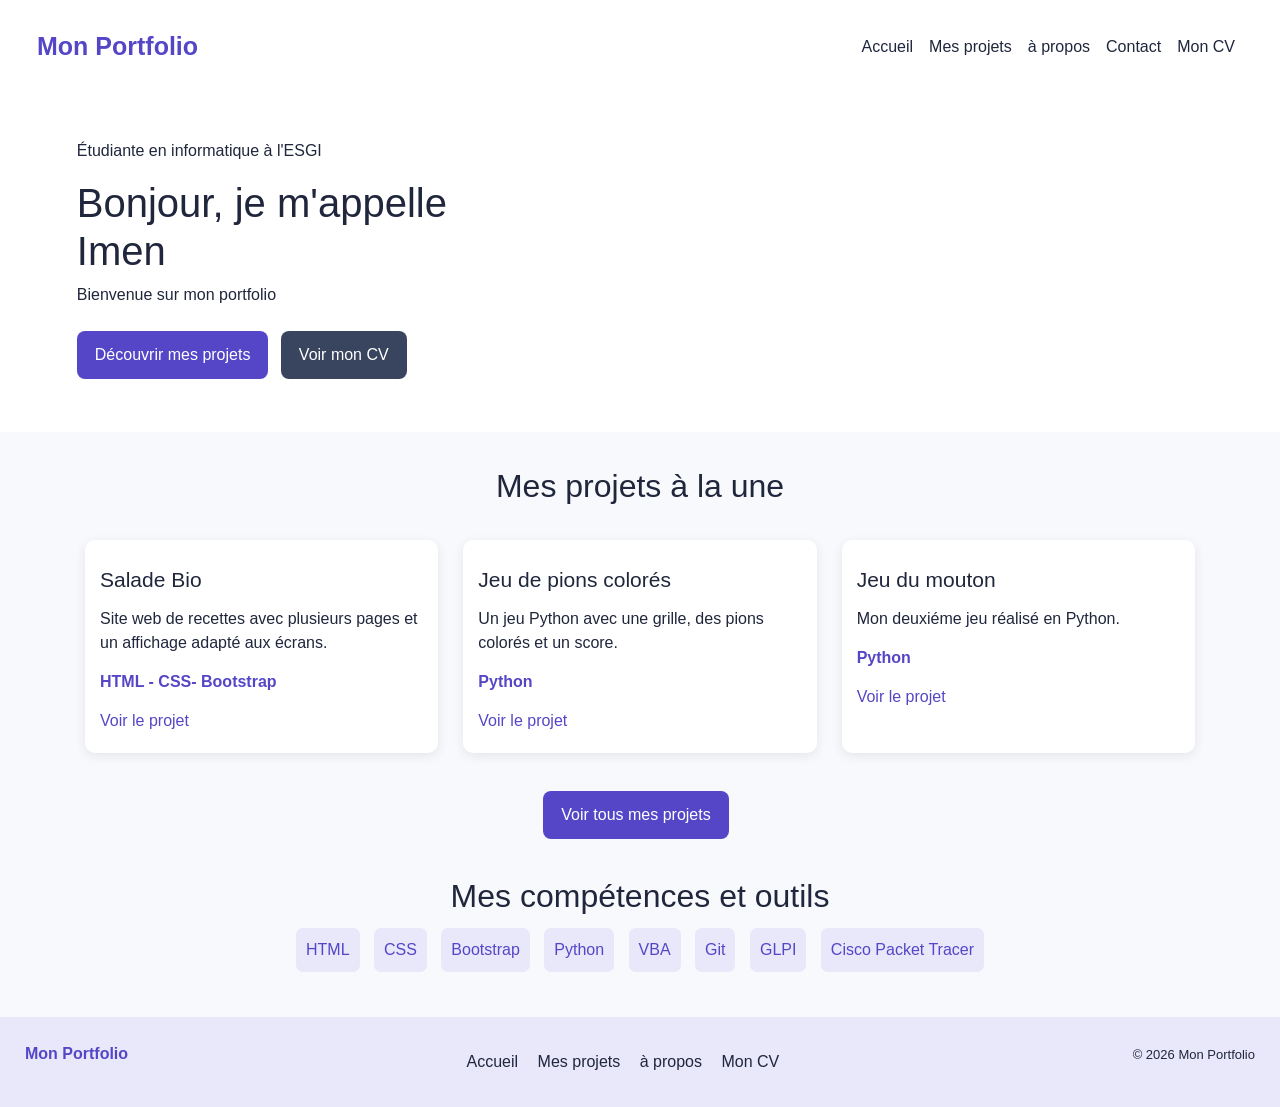
<file: index.html>
<!DOCTYPE html>
<html lang="fr">
 <head>
  <meta charset="utf-8"/>
  <meta content="width=device-width, initial-scale=1.0" name="viewport"/>
  <title>Accueil - Portfolio d'Imen</title>
  <link href="https://cdn.jsdelivr.net/npm/bootstrap@5.3.3/dist/css/bootstrap.min.css" rel="stylesheet"/>
  <link href="index.css" rel="stylesheet"/>
 </head>
 <body>
  <header>
   <nav class="navbar navbar-expand-md">
    <div class="container-fluid">
     <a class="navbar-brand logo" href="index.html">Mon Portfolio</a>
     <button aria-controls="menu" aria-expanded="false" aria-label="Ouvrir le menu" class="navbar-toggler" data-bs-target="#menu" data-bs-toggle="collapse" type="button">
      <span class="navbar-toggler-icon"></span>
     </button>
     <div class="collapse navbar-collapse" id="menu">
      <div class="navbar-nav ms-auto">
       <a class="nav-link" href="index.html">Accueil</a>
       <a class="nav-link" href="projets.html">Mes projets</a>
       <a class="nav-link" href="apropos.html">à propos</a>
       <a class="nav-link" href="apropos.html"> Contact</a>
       <a class="nav-link" href="cv.html"> Mon CV</a>
      </div>
     </div>
    </div>
   </nav>
  </header>
  <main>
   <section class="section1">
    <div class="texte-accueil">
     <p>Étudiante en informatique à l'ESGI</p>
     <h1>Bonjour, je m'appelle Imen</h1>
     <p>Bienvenue sur mon portfolio </p>
     <a class="bouton" href="projets.html">Découvrir mes projets</a>
     <a class="bouton bouton-secondaire" href="cv.html">Voir mon CV</a>
    </div>
   </section>
   <h2 class="titre-recettes">Mes projets à la une</h2>
   <section class="section3">
    <div class="recette">
     <a href="projet1.html"></a>
     <h2>Salade Bio</h2>
     <p>Site web de recettes avec plusieurs pages et un affichage adapté aux écrans.</p>
     <p class="technologies">HTML - CSS- Bootstrap</p>
     <a href="projet1.html">Voir le projet </a>
    </div>
    <div class="recette">
     <h2>Jeu de pions colorés</h2>
     <p>Un jeu Python avec une grille, des pions colorés et un score.</p>
     <p class="technologies">Python</p>
     <a href="projet2.html">Voir le projet </a>
    </div>
    <div class="recette">
     <h2>Jeu du mouton</h2>
     <p>Mon deuxiéme jeu réalisé en Python.</p>
     <p class="technologies">Python</p>
     <a href="projet3.html">Voir le projet </a>
    </div>
   </section>
   <div class="voir-tout">
    <a class="bouton" href="projets.html">Voir tous mes projets</a>
   </div>
   <section class="competences-accueil">

    <h2> Mes compétences et outils</h2>
    
    <div class="badges">
     <span> HTML </span>
     <span> CSS </span>
     <span> Bootstrap </span>
     <span> Python </span>
     <span> VBA </span>
     <span> Git </span>
     <span> GLPI </span>
     <span> Cisco Packet Tracer</span>
    </div>
   </section>
  </main>
  <footer>
   <p class="logofooter">Mon Portfolio</p>
   <div class="liensfooter">
    <a href="index.html">Accueil</a>
    <a href="projets.html">Mes projets</a>
    <a href="apropos.html">à propos</a>
    <a href="cv.html">Mon CV</a>
   </div>
   <p class="copyright"> © 2026 Mon Portfolio </p>
  </footer>
  <script src="https://cdn.jsdelivr.net/npm/bootstrap@5.3.3/dist/js/bootstrap.bundle.min.js">
  </script>
 </body>
</html>
</file>
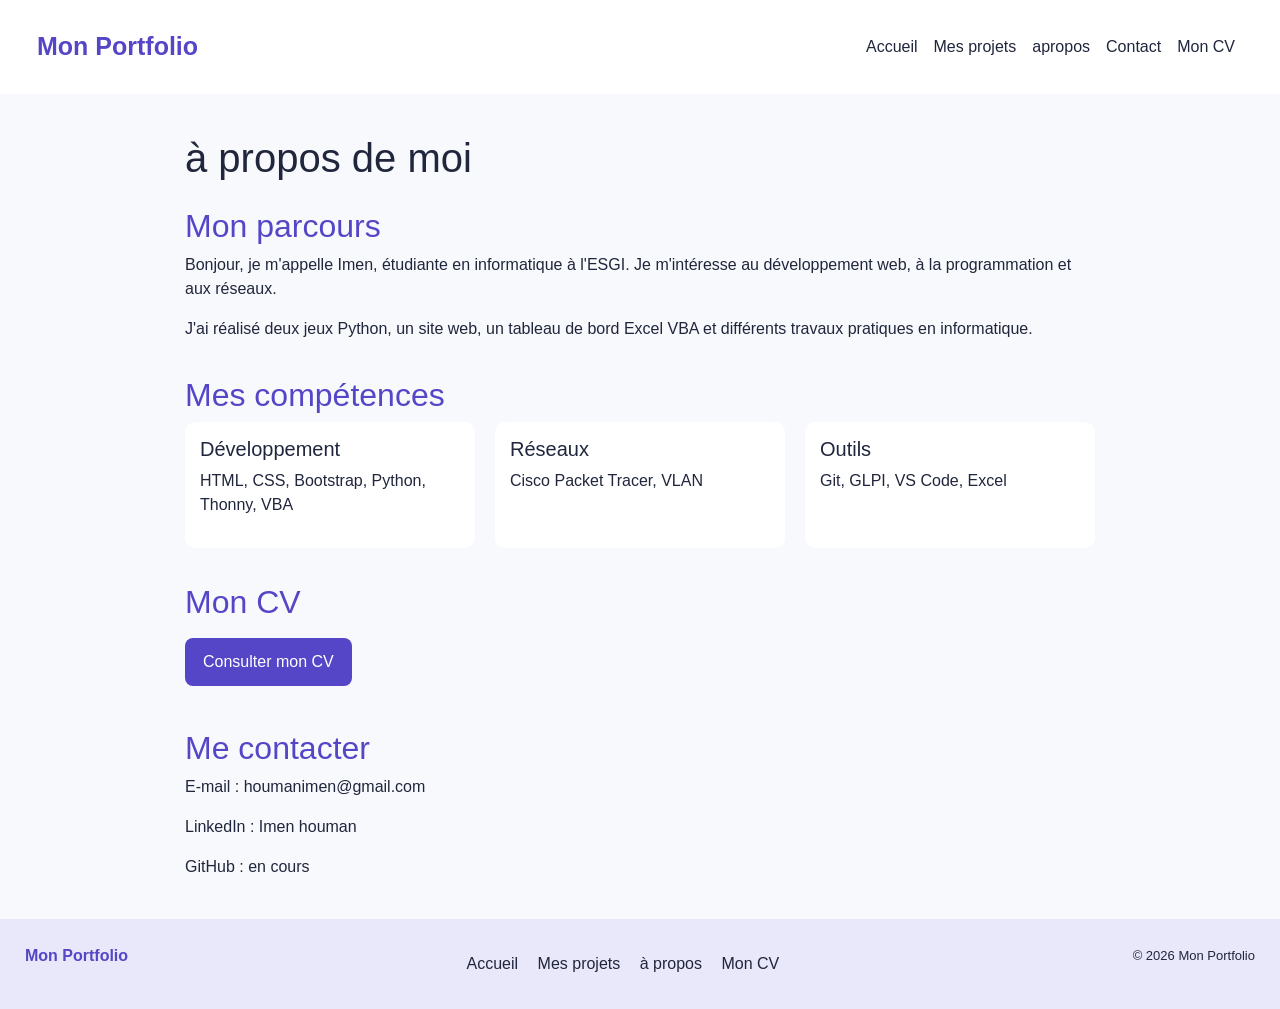
<file: apropos.html>
<!DOCTYPE html>
<html lang="fr">
 <head>
    <meta charset="utf-8"/>
    <meta content="width=device-width, initial-scale=1.0" name="viewport"/>
    <title>à propos - Portfolio d'Imen</title>
    <link href="https://cdn.jsdelivr.net/npm/bootstrap@5.3.3/dist/css/bootstrap.min.css" rel="stylesheet"/>
    <link href="index.css" rel="stylesheet"/>
 </head>

 <body>
  <header>
   <nav class="navbar navbar-expand-md">
    <div class="container-fluid">
     <a class="navbar-brand logo" href="index.html">Mon Portfolio</a>
     <button aria-controls="menu" aria-expanded="false" aria-label="Ouvrir le menu" class="navbar-toggler" data-bs-target="#menu" data-bs-toggle="collapse" type="button">
      <span class="navbar-toggler-icon">
      </span>
     </button>
     <div class="collapse navbar-collapse" id="menu">
      <div class="navbar-nav ms-auto">
       <a class="nav-link" href="index.html">Accueil</a>
       <a class="nav-link" href="projets.html">Mes projets</a>
       <a class="nav-link" href="apropos.html"> apropos</a>
       <a class="nav-link" href="apropos.html#contact">Contact</a>
       <a class="nav-link" href="cv.html">Mon CV</a>
      </div>
     </div>
    </div>
   </nav>
  </header>
  <main>
   <div class="apropos">
    <h1>à propos de moi</h1>
    <section>
     <h2>Mon parcours</h2>
     <p>Bonjour, je m'appelle Imen, étudiante en informatique à l'ESGI. Je m'intéresse au développement web, à la programmation et aux réseaux.</p>
     <p>J'ai réalisé deux jeux Python, un site web, un tableau de bord Excel VBA et différents travaux pratiques en informatique.</p>
    </section>
    <section>
     <h2> Mes compétences</h2>
     <div class="equipe">
      <div>
       <h3>Développement</h3>
       <p>HTML, CSS, Bootstrap, Python, Thonny, VBA</p>
      </div>
      <div>
       <h3>Réseaux</h3>
       <p>Cisco Packet Tracer, VLAN</p>
      </div>
      <div>
       <h3>Outils</h3>
       <p>Git, GLPI, VS Code, Excel</p>
      </div>
     </div>
    </section>
    <section>
     <h2> Mon CV </h2>
     <a class="bouton" href="cv.html"> Consulter mon CV </a>
    </section>
    <section id="contact">
     <h2> Me contacter </h2>
     <p>E-mail : houmanimen@gmail.com</p>
     <p> LinkedIn : Imen houman </p>
     <p> GitHub : en cours </p>
    </section>
   </div>
  </main>
  <footer>
   <p class="logofooter"> Mon Portfolio </p>
   <div class="liensfooter">
    <a href="index.html">Accueil</a>
    <a href="projets.html">Mes projets</a>
    <a href="apropos.html">à propos</a>
    <a href="cv.html">Mon CV</a>
   </div>
   <p class="copyright"> © 2026 Mon Portfolio</p>
  </footer>
  <script src="https://cdn.jsdelivr.net/npm/bootstrap@5.3.3/dist/js/bootstrap.bundle.min.js">
  </script>
 </body>
</html>
</file>
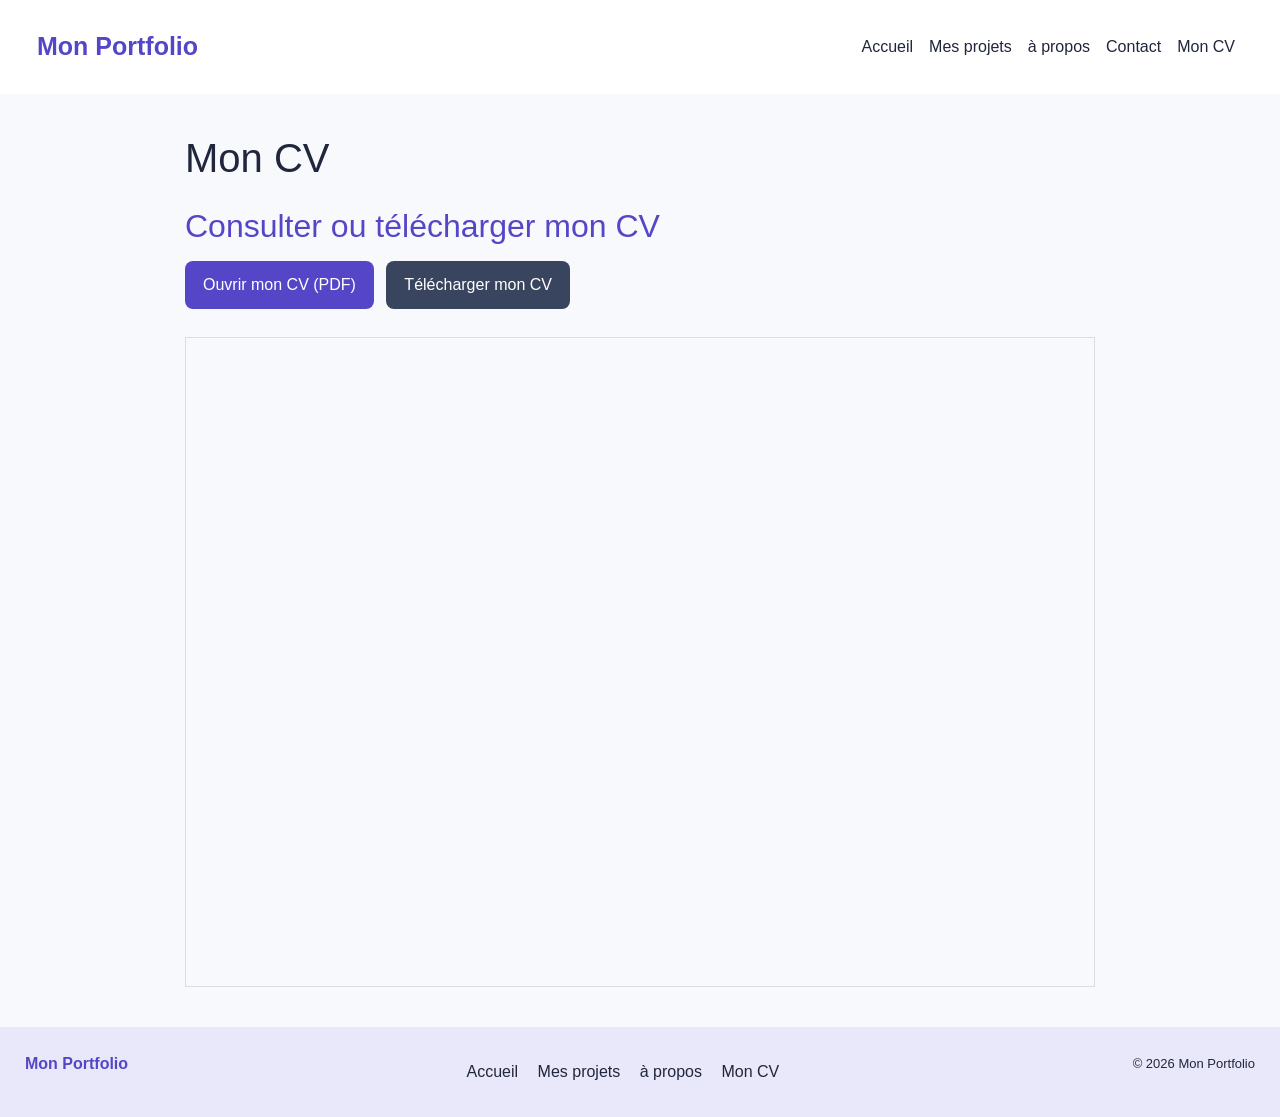
<file: cv.html>
<!DOCTYPE html>
<html lang="fr">
 <head>
  <meta charset="utf-8"/>
  <meta content="width=device-width, initial-scale=1.0" name="viewport"/>
  <title>
   Mon CV - Portfolio d'Imen
  </title>
  <link href="https://cdn.jsdelivr.net/npm/bootstrap@5.3.3/dist/css/bootstrap.min.css" rel="stylesheet"/>
  <link href="index.css" rel="stylesheet"/>
 </head>
 <body>
  <header>
   <nav class="navbar navbar-expand-md">
    <div class="container-fluid">
     <a class="navbar-brand logo" href="index.html">Mon Portfolio</a>
     <button aria-controls="menu" aria-expanded="false" aria-label="Ouvrir le menu" class="navbar-toggler" data-bs-target="#menu" data-bs-toggle="collapse" type="button">
      <span class="navbar-toggler-icon"></span>
     </button>
     <div class="collapse navbar-collapse" id="menu">
      <div class="navbar-nav ms-auto">
       <a class="nav-link" href="index.html">Accueil</a>
       <a class="nav-link" href="projets.html">Mes projets</a>
       <a class="nav-link" href="apropos.html"> à propos</a>
       <a class="nav-link" href="apropos.html#contact">Contact</a>
       <a class="nav-link" href="cv.html">Mon CV</a>
      </div>
     </div>
    </div>
   </nav>
  </header>
  <main>
   <div class="apropos">
    <h1>Mon CV</h1>
    <section>
     <h2>Consulter ou télécharger mon CV</h2>
     <a class="bouton" href="cv.pdf" rel="noopener" target="_blank">Ouvrir mon CV (PDF)</a>
     <a class="bouton bouton-secondaire" download="" href="cv.pdf">Télécharger mon CV</a>
     <iframe class="cv-apercu" src="cv.pdf" title="CV de Imen Houman">
     </iframe>
    </section>
   </div>
  </main>
  <footer>
   <p class="logofooter">Mon Portfolio</p>
   <div class="liensfooter">
    <a href="index.html">Accueil</a>
    <a href="projets.html">Mes projets</a>
    <a href="apropos.html">à propos</a>
    <a href="cv.html">Mon CV</a>
   </div>
   <p class="copyright">© 2026 Mon Portfolio</p>
  </footer>
  <script src="https://cdn.jsdelivr.net/npm/bootstrap@5.3.3/dist/js/bootstrap.bundle.min.js">
  </script>
 </body>
</html>
</file>
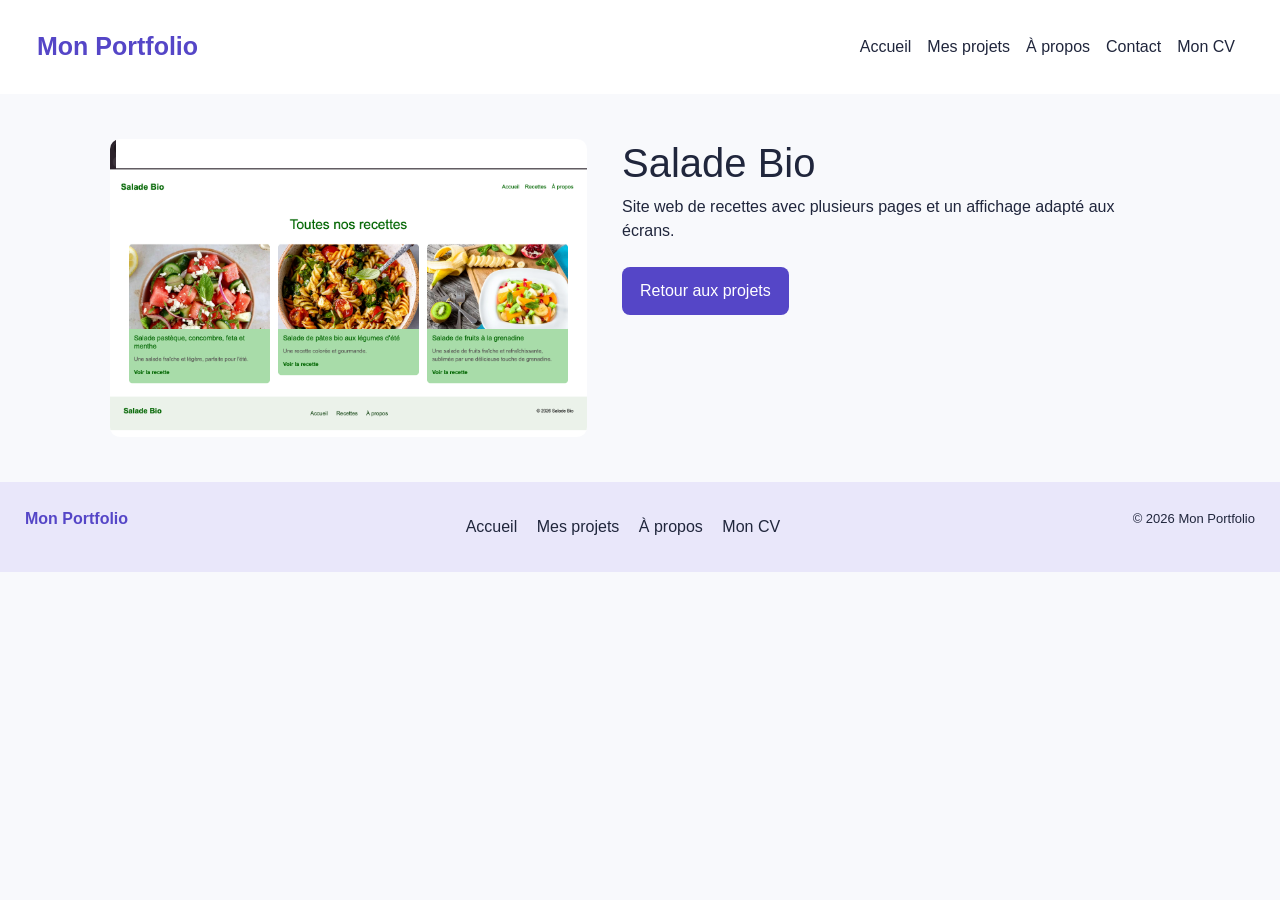
<file: projet1.html>
<!DOCTYPE html>
<html lang="fr">
<head>
    <meta charset="UTF-8">
    <meta name="viewport" content="width=device-width, initial-scale=1.0">
    <title>Salade Bio - Portfolio d'Imen</title>
    <link href="https://cdn.jsdelivr.net/npm/bootstrap@5.3.3/dist/css/bootstrap.min.css" rel="stylesheet">
    <link rel="stylesheet" href="index.css">
</head>
<body>
<header>
    <nav class="navbar navbar-expand-md">
        <div class="container-fluid">
            <a class="navbar-brand logo" href="index.html">Mon Portfolio</a>
            <button class="navbar-toggler" type="button" data-bs-toggle="collapse" data-bs-target="#menu" aria-controls="menu" aria-expanded="false" aria-label="Ouvrir le menu">
                <span class="navbar-toggler-icon"></span>
            </button>
            <div class="collapse navbar-collapse" id="menu">
                <div class="navbar-nav ms-auto">
                    <a class="nav-link" href="index.html">Accueil</a>
                    <a class="nav-link" href="projets.html">Mes projets</a>
                    <a class="nav-link" href="apropos.html">À propos</a>
                    <a class="nav-link" href="apropos.html#contact">Contact</a>
                    <a class="nav-link" href="cv.html">Mon CV</a>
                </div>
            </div>
        </div>
    </nav>
</header>
<main>
    <section class="preparecette">
        <div class="imgrecette">
            <img src="images/Projet_web_portfolio.png" alt="Illustration du projet Salade Bio">
        </div>
        <div class="policerecette">
            <h1>Salade Bio</h1>
            <p>Site web de recettes avec plusieurs pages et un affichage adapté aux écrans.</p>
            <a class="bouton" href="projets.html">Retour aux projets</a>
        </div>
    </section>
</main>
<footer>
    <p class="logofooter">Mon Portfolio</p>
    <div class="liensfooter">
        <a href="index.html">Accueil</a>
        <a href="projets.html">Mes projets</a>
        <a href="apropos.html">À propos</a>
        <a href="cv.html">Mon CV</a>
    </div>
    <p class="copyright">© 2026 Mon Portfolio</p>
</footer>
<script src="https://cdn.jsdelivr.net/npm/bootstrap@5.3.3/dist/js/bootstrap.bundle.min.js"></script>
</body>
</html>
</file>
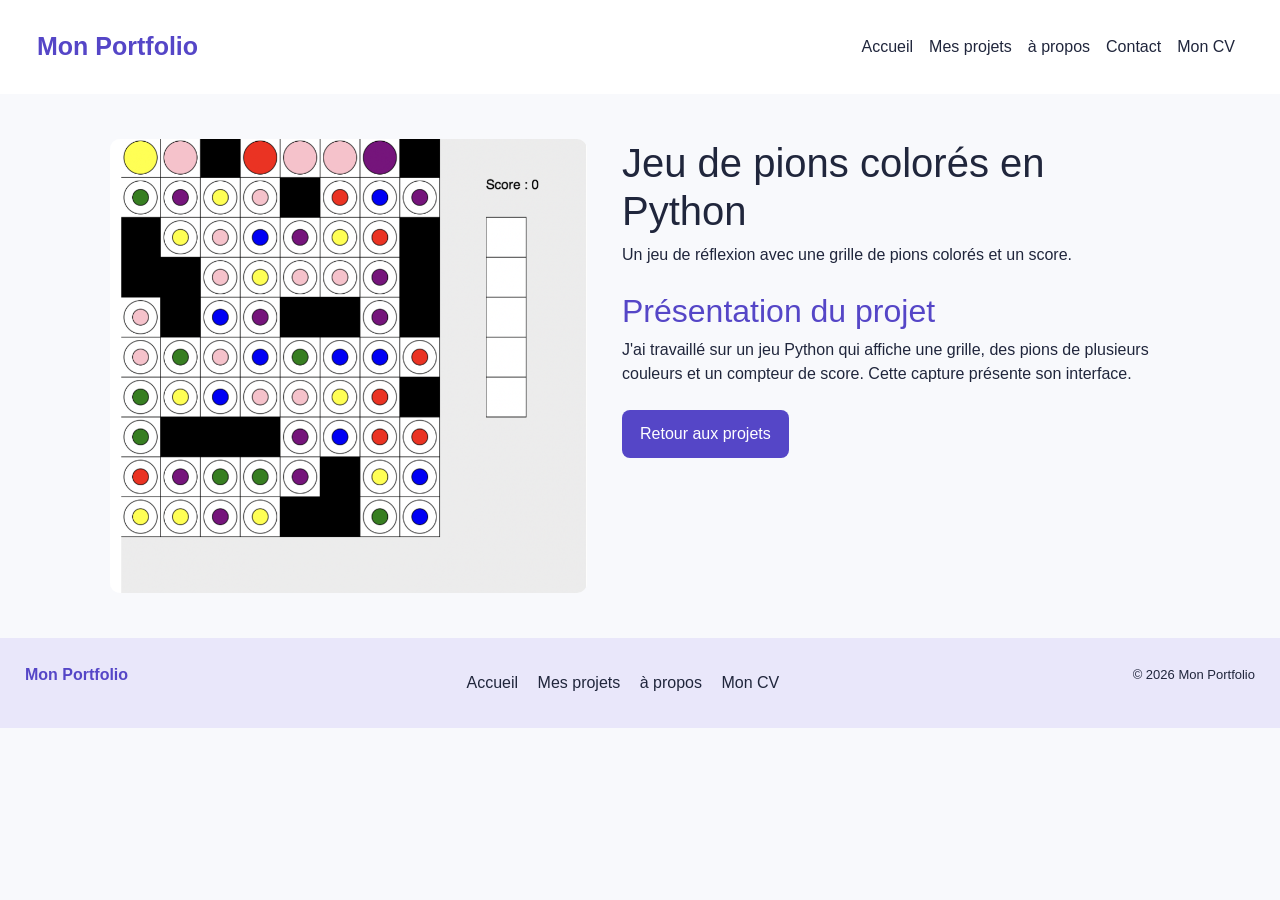
<file: projet2.html>
<!DOCTYPE html>
<html lang="fr">
 <head>
  <meta charset="utf-8"/>
  <meta content="width=device-width, initial-scale=1.0" name="viewport"/>
  <title>Projet Python 1 - Portfolio d'Imen</title>
  <link href="https://cdn.jsdelivr.net/npm/bootstrap@5.3.3/dist/css/bootstrap.min.css" rel="stylesheet"/>
  <link href="index.css" rel="stylesheet"/>
 </head>
 <body>
  <header>
   <nav class="navbar navbar-expand-md">
    <div class="container-fluid">
     <a class="navbar-brand logo" href="index.html">Mon Portfolio</a>
     <button aria-controls="menu" aria-expanded="false" aria-label="Ouvrir le menu" class="navbar-toggler" data-bs-target="#menu" data-bs-toggle="collapse" type="button">
      <span class="navbar-toggler-icon">
      </span>
     </button>
     <div class="collapse navbar-collapse" id="menu">
      <div class="navbar-nav ms-auto">
       <a class="nav-link" href="index.html">Accueil</a>
       <a class="nav-link" href="projets.html">Mes projets</a>
       <a class="nav-link" href="apropos.html">à propos</a>
       <a class="nav-link" href="apropos.html#contact">Contact</a>
       <a class="nav-link" href="cv.html">Mon CV</a>
      </div>
     </div>
    </div>
   </nav>
  </header>
  <main>
   <section class="preparecette">
    <div class="imgrecette">
     <img alt="Capture du projet Jeu de pions colores en Python" src="images/jeu-pions.png"/>
    </div>
    <div class="policerecette">
     <h1>Jeu de pions colorés en Python</h1>
     <p>Un jeu de réflexion avec une grille de pions colorés et un score.</p>
     <h2>Présentation du projet</h2>
     <p>J'ai travaillé sur un jeu Python qui affiche une grille, des pions de plusieurs couleurs et un compteur de score. Cette capture présente son interface.</p>
     
     <a class="bouton" href="projets.html">
      Retour aux projets
     </a>
    </div>
   </section>
  </main>
  <footer>
   <p class="logofooter">Mon Portfolio</p>
   <div class="liensfooter">
    <a href="index.html">Accueil</a>
    <a href="projets.html">Mes projets</a>
    <a href="apropos.html">à propos</a>
    <a href="cv.html">Mon CV</a>
   </div>
   <p class="copyright">
    © 2026 Mon Portfolio
   </p>
  </footer>
  <script src="https://cdn.jsdelivr.net/npm/bootstrap@5.3.3/dist/js/bootstrap.bundle.min.js">
  </script>
 </body>
</html>
</file>
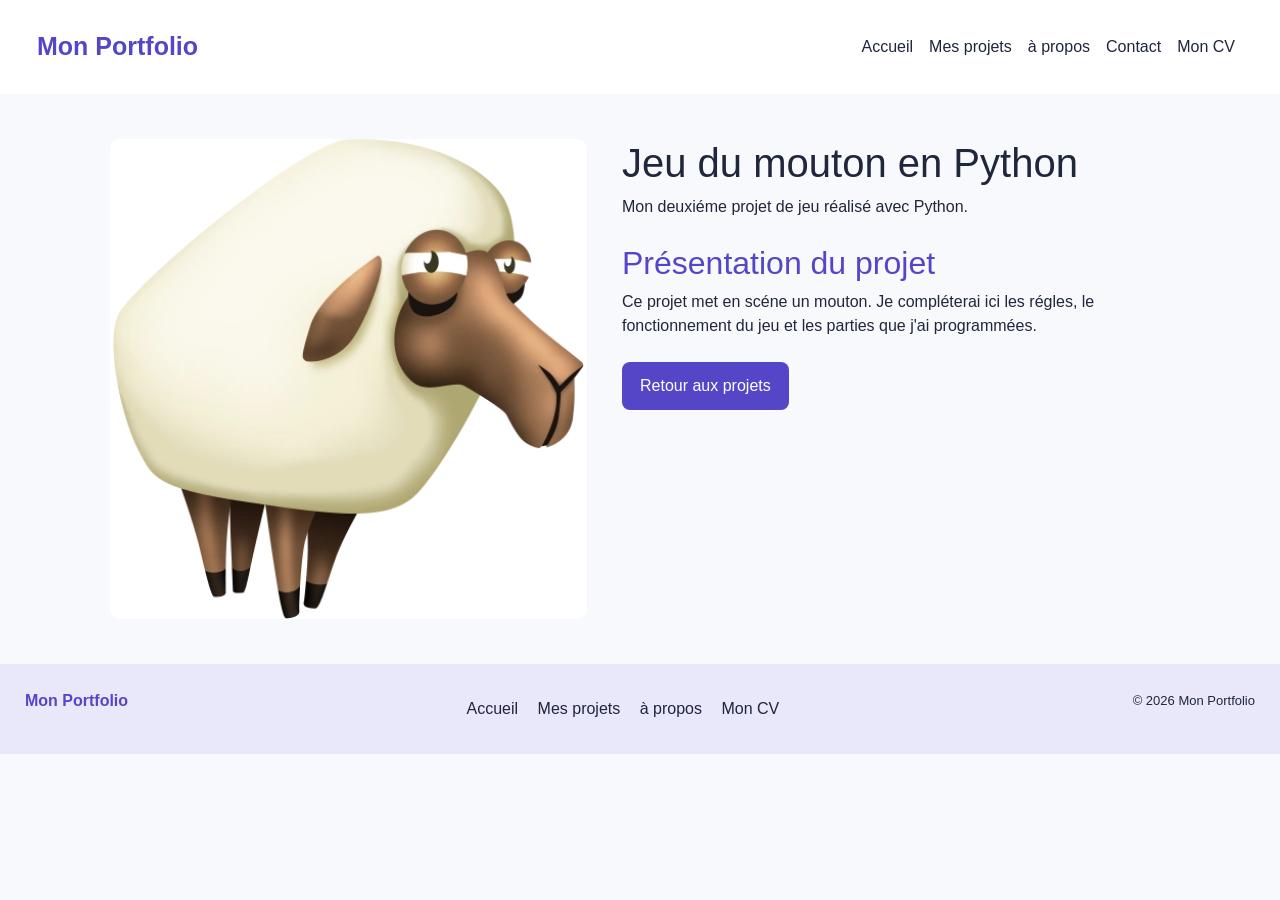
<file: projet3.html>
<!DOCTYPE html>
<html lang="fr">
 <head>
  <meta charset="utf-8"/>
  <meta content="width=device-width, initial-scale=1.0" name="viewport"/>
  <title> Projet Python 2 - Portfolio d'Imen</title>
  <link href="https://cdn.jsdelivr.net/npm/bootstrap@5.3.3/dist/css/bootstrap.min.css" rel="stylesheet"/>
  <link href="index.css" rel="stylesheet"/>
 </head>
 <body>
  <header>
   <nav class="navbar navbar-expand-md">
    <div class="container-fluid">
     <a class="navbar-brand logo" href="index.html"> Mon Portfolio</a>
     <button aria-controls="menu" aria-expanded="false" aria-label="Ouvrir le menu" class="navbar-toggler" data-bs-target="#menu" data-bs-toggle="collapse" type="button">
      <span class="navbar-toggler-icon">
      </span>
     </button>
     <div class="collapse navbar-collapse" id="menu">
      <div class="navbar-nav ms-auto">
       <a class="nav-link" href="index.html">Accueil</a>
       <a class="nav-link" href="projets.html">Mes projets</a>
       <a class="nav-link" href="apropos.html">à propos</a>
       <a class="nav-link" href="apropos.html">Contact</a>
       <a class="nav-link" href="cv.html">Mon CV</a>
      </div>
     </div>
    </div>
   </nav>
  </header>
  <main>
   <section class="preparecette">
    <div class="imgrecette">
     <img alt="Capture du projet Jeu du mouton en Python" src="images/jeu-mouton.png"/>
    </div>
    <div class="policerecette">
     <h1>Jeu du mouton en Python</h1>
     <p>Mon deuxiéme projet de jeu réalisé avec Python.</p>
     <h2>Présentation du projet</h2>
     <p> Ce projet met en scéne un mouton. Je compléterai ici les régles, le fonctionnement du jeu et les parties que j'ai programmées.</p>
     <a class="bouton" href="projets.html">Retour aux projets</a>
    </div>
   </section>
  </main>
  <footer>
   <p class="logofooter"> Mon Portfolio</p>
   <div class="liensfooter">
    <a href="index.html">Accueil</a>
    <a href="projets.html"> Mes projets</a>
    <a href="apropos.html"> à propos</a>
    <a href="cv.html">Mon CV</a>
   </div>
   <p class="copyright">© 2026 Mon Portfolio</p>
  </footer>
  <script src="https://cdn.jsdelivr.net/npm/bootstrap@5.3.3/dist/js/bootstrap.bundle.min.js">
  </script>
 </body>
</html>
</file>
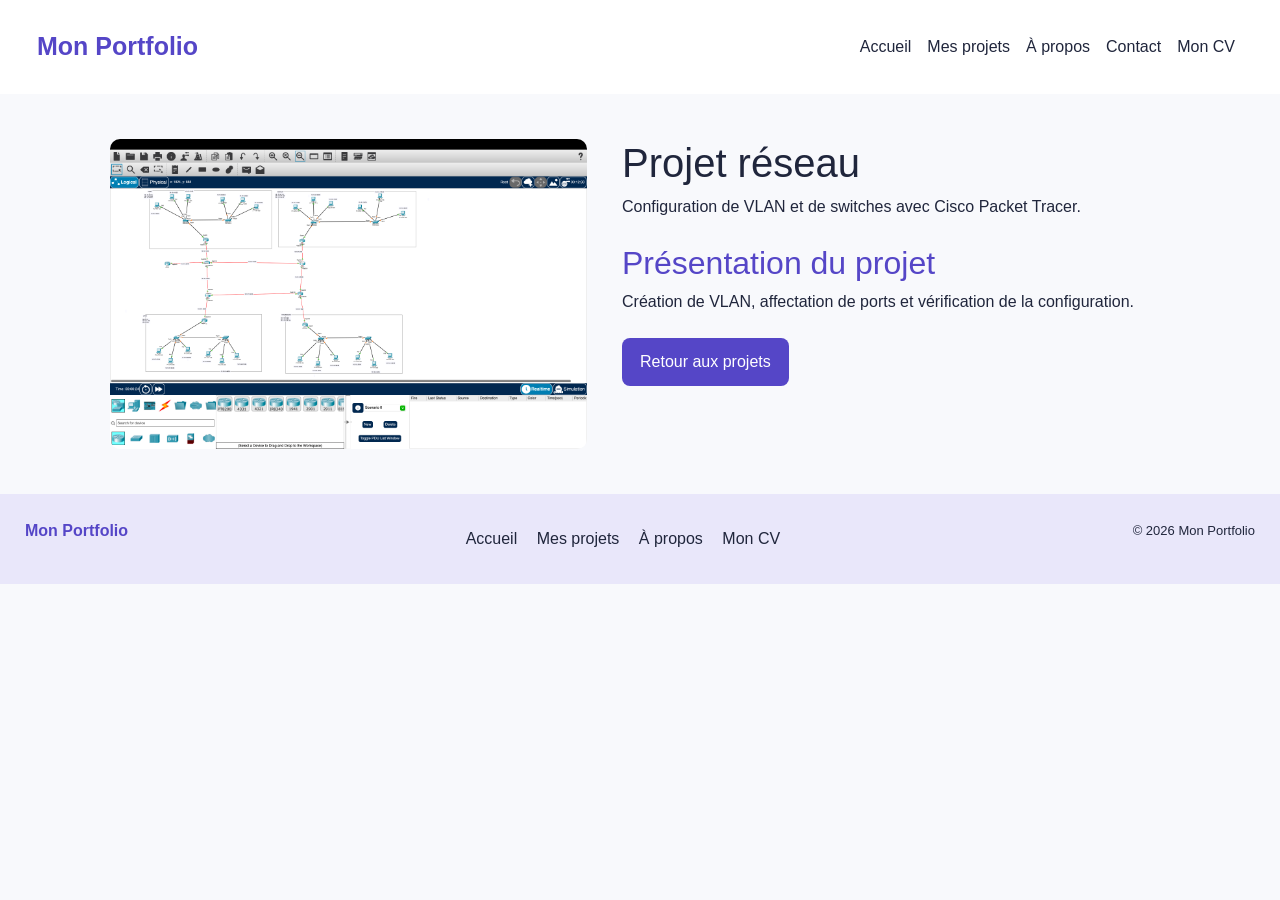
<file: projet4.html>
<!DOCTYPE html>
<html lang="fr">
<head>
    <meta charset="UTF-8">
    <meta name="viewport" content="width=device-width, initial-scale=1.0">
    <title>Projet réseau - Portfolio d'Imen</title>
    <link href="https://cdn.jsdelivr.net/npm/bootstrap@5.3.3/dist/css/bootstrap.min.css" rel="stylesheet">
    <link rel="stylesheet" href="index.css">
</head>
<body>
<header>
    <nav class="navbar navbar-expand-md">
        <div class="container-fluid">
            <a class="navbar-brand logo" href="index.html">Mon Portfolio</a>
            <button class="navbar-toggler" type="button" data-bs-toggle="collapse" data-bs-target="#menu" aria-controls="menu" aria-expanded="false" aria-label="Ouvrir le menu">
                <span class="navbar-toggler-icon"></span>
            </button>
            <div class="collapse navbar-collapse" id="menu">
                <div class="navbar-nav ms-auto">
                    <a class="nav-link" href="index.html">Accueil</a>
                    <a class="nav-link" href="projets.html">Mes projets</a>
                    <a class="nav-link" href="apropos.html">À propos</a>
                    <a class="nav-link" href="apropos.html#contact">Contact</a>
                    <a class="nav-link" href="cv.html">Mon CV</a>
                </div>
            </div>
        </div>
    </nav>
</header>
<main>
    <section class="preparecette">
        <div class="imgrecette">
            <img src="images/reseau.png" alt="Illustration du projet Projet réseau">
        </div>
        <div class="policerecette">
            <h1>Projet réseau</h1>
            <p>Configuration de VLAN et de switches avec Cisco Packet Tracer.</p>

            <h2>Présentation du projet</h2>
            <p>Création de VLAN, affectation de ports et vérification de la configuration.</p>

            <a class="bouton" href="projets.html">Retour aux projets</a>
        </div>
    </section>
</main>
<footer>
    <p class="logofooter">Mon Portfolio</p>
    <div class="liensfooter">
        <a href="index.html">Accueil</a>
        <a href="projets.html">Mes projets</a>
        <a href="apropos.html">À propos</a>
        <a href="cv.html">Mon CV</a>
    </div>
    <p class="copyright">© 2026 Mon Portfolio</p>
</footer>
<script src="https://cdn.jsdelivr.net/npm/bootstrap@5.3.3/dist/js/bootstrap.bundle.min.js"></script>
</body>
</html>
</file>
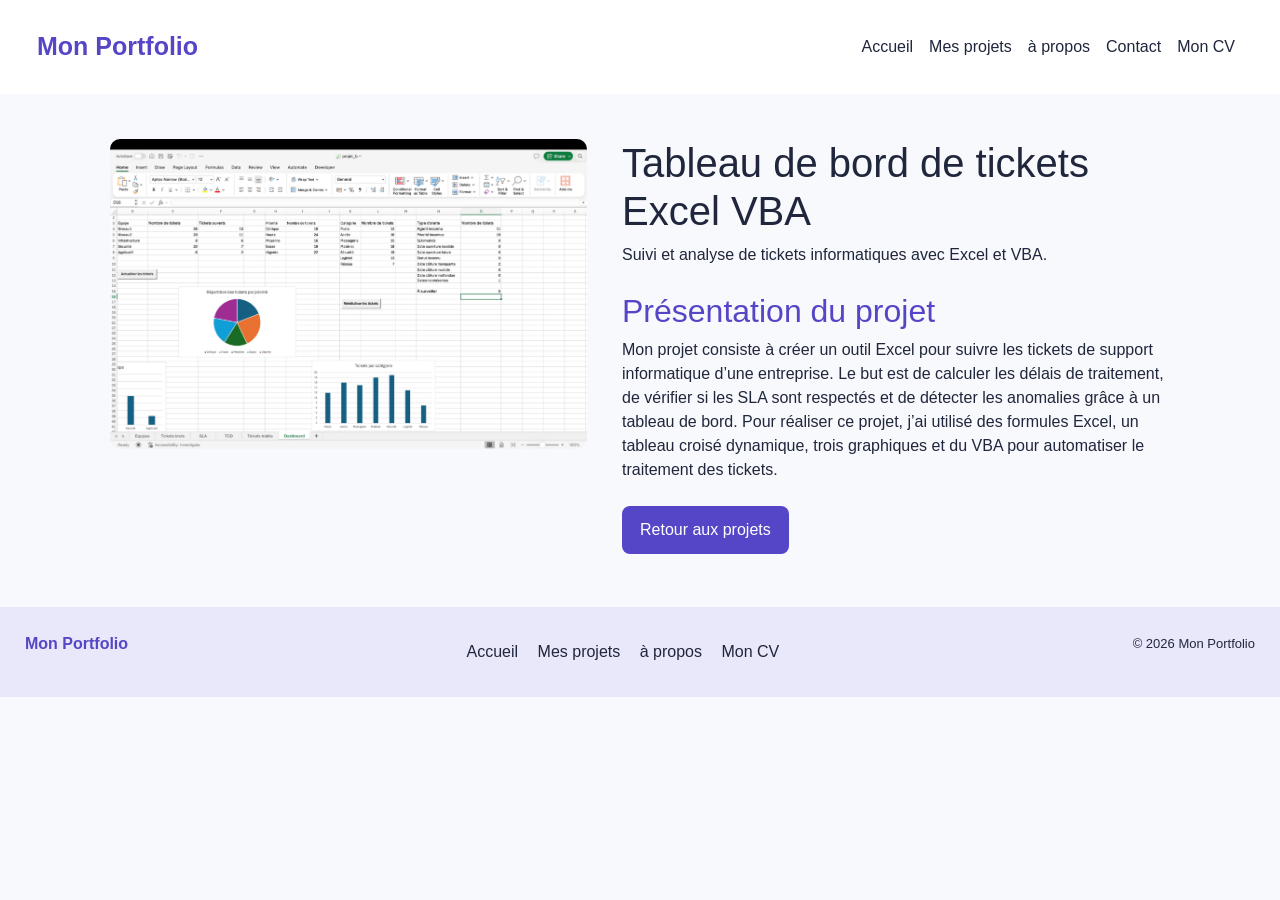
<file: projet5.html>
<!DOCTYPE html>
<html lang="fr">
 <head>
  <meta charset="utf-8"/>
  <meta content="width=device-width, initial-scale=1.0" name="viewport"/>
  <title>
   Automatisation Excel - Portfolio d'Imen
  </title>
  <link href="https://cdn.jsdelivr.net/npm/bootstrap@5.3.3/dist/css/bootstrap.min.css" rel="stylesheet"/>
  <link href="index.css" rel="stylesheet"/>
 </head>
 <body>
  <header>
   <nav class="navbar navbar-expand-md">
    <div class="container-fluid">
     <a class="navbar-brand logo" href="index.html">Mon Portfolio</a>
     <button aria-controls="menu" aria-expanded="false" aria-label="Ouvrir le menu" class="navbar-toggler" data-bs-target="#menu" data-bs-toggle="collapse" type="button">
      <span class="navbar-toggler-icon"></span>
     </button>
     <div class="collapse navbar-collapse" id="menu">
      <div class="navbar-nav ms-auto">
       <a class="nav-link" href="index.html">Accueil</a>
       <a class="nav-link" href="projets.html">Mes projets</a>
       <a class="nav-link" href="apropos.html">à propos</a>
       <a class="nav-link" href="apropos.html">Contact</a>
       <a class="nav-link" href="cv.html">Mon CV</a>
      </div>
     </div>
    </div>
   </nav>
  </header>
  <main>
   <section class="preparecette">
    <div class="imgrecette">
     <img alt="Capture du projet Tableau de bord de tickets Excel VBA" src="images/dashboard-vba.png"/>
    </div>
    <div class="policerecette">
     <h1>Tableau de bord de tickets Excel VBA</h1>
     <p>Suivi et analyse de tickets informatiques avec Excel et VBA.</p>
     <h2>Présentation du projet</h2>
     <p>Mon projet consiste à créer un outil Excel pour suivre les tickets de support informatique d’une entreprise. Le but est de calculer les délais de traitement, de vérifier si les SLA sont respectés et de détecter les anomalies grâce à un tableau de bord. Pour réaliser ce projet, j’ai utilisé des formules Excel, un tableau croisé dynamique, trois graphiques et du VBA pour automatiser le traitement des tickets.</p>
     <a class="bouton" href="projets.html">
      Retour aux projets
     </a>
    </div>
   </section>
  </main>
  <footer>
   <p class="logofooter">Mon Portfolio</p>
   <div class="liensfooter">
    <a href="index.html">Accueil</a>
    <a href="projets.html">Mes projets</a>
    <a href="apropos.html">à propos</a>
    <a href="cv.html">Mon CV</a>
   </div>
   <p class="copyright"> © 2026 Mon Portfolio</p>
  </footer>
  <script src="https://cdn.jsdelivr.net/npm/bootstrap@5.3.3/dist/js/bootstrap.bundle.min.js">
  </script>
 </body>
</html>
</file>
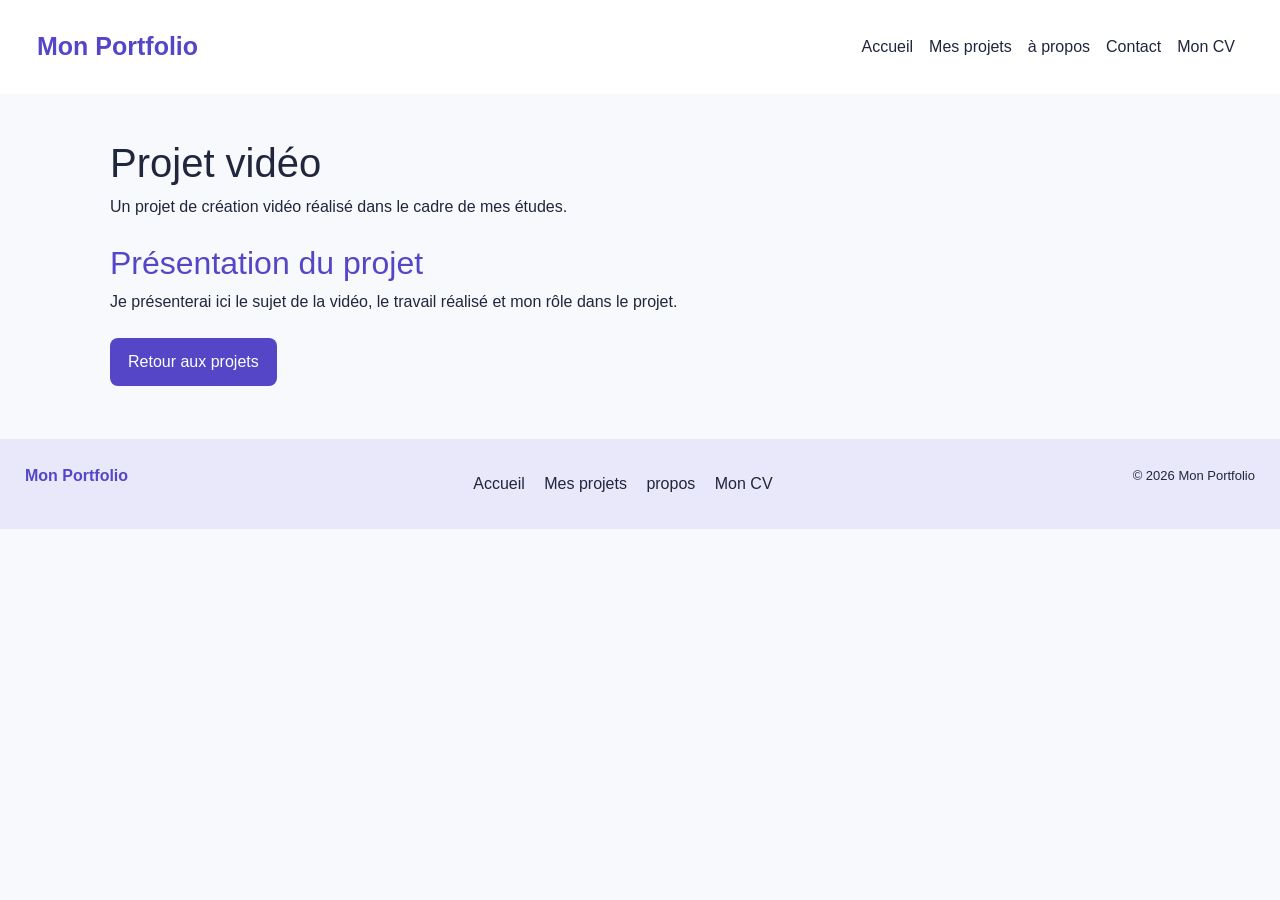
<file: projet6.html>
<!DOCTYPE html>
<html lang="fr">
 <head>
  <meta charset="utf-8"/>
  <meta content="width=device-width, initial-scale=1.0" name="viewport"/>
  <title>
   Projet vidéo - Portfolio d'Imen
  </title>
  <link href="https://cdn.jsdelivr.net/npm/bootstrap@5.3.3/dist/css/bootstrap.min.css" rel="stylesheet"/>
  <link href="index.css" rel="stylesheet"/>
 </head>
 <body>
  <header>
   <nav class="navbar navbar-expand-md">
    <div class="container-fluid">
     <a class="navbar-brand logo" href="index.html">
      Mon Portfolio
     </a>
     <button aria-controls="menu" aria-expanded="false" aria-label="Ouvrir le menu" class="navbar-toggler" data-bs-target="#menu" data-bs-toggle="collapse" type="button">
      <span class="navbar-toggler-icon">
      </span>
     </button>
     <div class="collapse navbar-collapse" id="menu">
      <div class="navbar-nav ms-auto">
       <a class="nav-link" href="index.html">
        Accueil
       </a>
       <a class="nav-link" href="projets.html">
        Mes projets
       </a>
       <a class="nav-link" href="apropos.html">
        à propos
       </a>
       <a class="nav-link" href="apropos.html#contact">
        Contact
       </a>
       <a class="nav-link" href="cv.html">
        Mon CV
       </a>
      </div>
     </div>
    </div>
   </nav>
  </header>
  <main>
   <section class="preparecette">
    <div class="policerecette">
     <h1>Projet vidéo</h1>
     <p>
      Un projet de création vidéo réalisé dans le cadre de mes études.
     </p>
     <h2> Présentation du projet </h2>
     <p>
      Je présenterai ici le sujet de la vidéo, le travail réalisé et mon rôle dans le projet.
       <a href= "https://gofile.io/d/DkJdF82i" </a>
     </p>
     
     <a class="bouton" href="projets.html">
      Retour aux projets
     </a>
    </div>
   </section>
  </main>
  <footer>
   <p class="logofooter">
    Mon Portfolio
   </p>
   <div class="liensfooter">
    <a href="index.html">
     Accueil
    </a>
    <a href="projets.html">
     Mes projets
    </a>
    <a href="apropos.html">
      propos
    </a>
    <a href="cv.html">
     Mon CV
    </a>
   </div>
   <p class="copyright">
     © 2026 Mon Portfolio
   </p>
  </footer>
  <script src="https://cdn.jsdelivr.net/npm/bootstrap@5.3.3/dist/js/bootstrap.bundle.min.js">
  </script>
 </body>
</html>
</file>
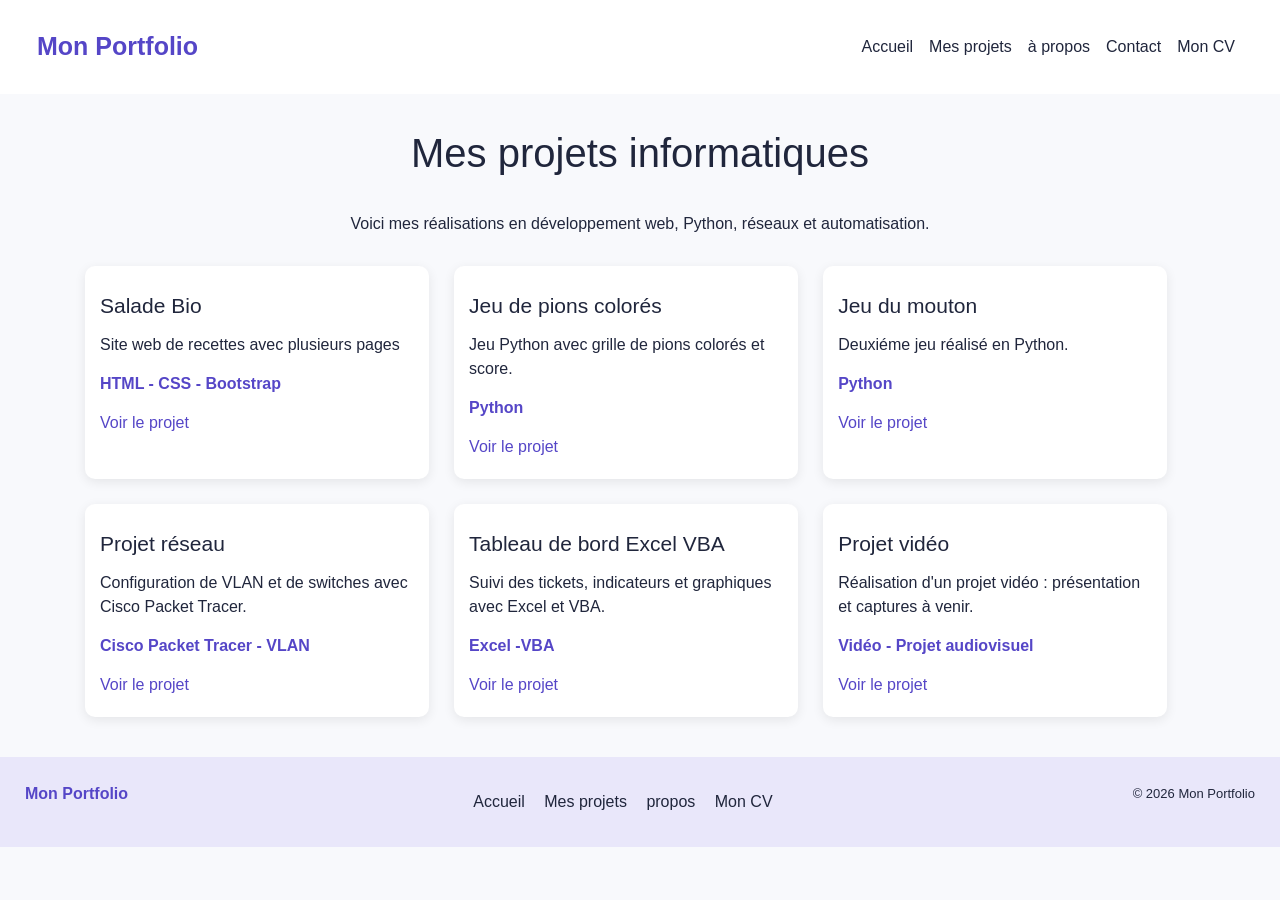
<file: projets.html>
<!DOCTYPE html>
<html lang="fr">
 <head>
  <meta charset="utf-8"/>
  <meta content="width=device-width, initial-scale=1.0" name="viewport"/>
  <title>
   Mes projets - Portfolio d'Imen
  </title>
  <link href="https://cdn.jsdelivr.net/npm/bootstrap@5.3.3/dist/css/bootstrap.min.css" rel="stylesheet"/>
  <link href="index.css" rel="stylesheet"/>
 </head>
 <body>
  <header>
   <nav class="navbar navbar-expand-md">
    <div class="container-fluid">
     <a class="navbar-brand logo" href="index.html">
      Mon Portfolio
     </a>
     <button aria-controls="menu" aria-expanded="false" aria-label="Ouvrir le menu" class="navbar-toggler" data-bs-target="#menu" data-bs-toggle="collapse" type="button">
      <span class="navbar-toggler-icon">
      </span>
     </button>
     <div class="collapse navbar-collapse" id="menu">
      <div class="navbar-nav ms-auto">
       <a class="nav-link" href="index.html">
        Accueil
       </a>
       <a class="nav-link" href="projets.html">
        Mes projets
       </a>
       <a class="nav-link" href="apropos.html">
        à propos
       </a>
       <a class="nav-link" href="apropos.html">
        Contact
       </a>
       <a class="nav-link" href="cv.html">
        Mon CV
       </a>
      </div>
     </div>
    </div>
   </nav>
  </header>
  <main>
   <h1 class="titre-recettes">
    Mes projets informatiques
   </h1>
   <p class="intro">
    Voici mes réalisations en développement web, Python, réseaux et automatisation.
   </p>
   <section class="section3 grille-projets">
    <div class="recette">
     <a href="projet1.html">
     </a>
     <h2>
      Salade Bio
     </h2>
     <p>
      Site web de recettes avec plusieurs pages 
     </p>
     <p class="technologies">
      HTML - CSS - Bootstrap
     </p>
     <a href="projet1.html">
      Voir le projet 
     </a>
    </div>
    <div class="recette">
     <h2>
      Jeu de pions colorés
     </h2>
     <p>
      Jeu Python avec grille de pions colorés et score.
     </p>
     <p class="technologies">
      Python
     </p>
     <a href="projet2.html">
      Voir le projet
     </a>
    </div>
    <div class="recette">
     <h2>
      Jeu du mouton
     </h2>
     <p>
      Deuxiéme jeu réalisé en Python.
     </p>
     <p class="technologies">
      Python
     </p>
     <a href="projet3.html">
      Voir le projet 
     </a>
    </div>
    <div class="recette">
     <a href="projet4.html">
     </a>
     <h2>
      Projet réseau
     </h2>
     <p>
      Configuration de VLAN et de switches avec Cisco Packet Tracer.
     </p>
     <p class="technologies">
      Cisco Packet Tracer - VLAN
     </p>
     <a href="projet4.html">
      Voir le projet 
     </a>
    </div>
    <div class="recette">
     <h2>
      Tableau de bord Excel VBA
     </h2>
     <p>
      Suivi des tickets, indicateurs et graphiques avec Excel et VBA.
     </p>
     <p class="technologies">
      Excel -VBA
     </p>
     <a href="projet5.html">
      Voir le projet 
     </a>
    </div>
    <div class="recette">
     <h2>
      Projet vidéo
     </h2>
     <p>
      Réalisation d'un projet vidéo : présentation et captures à venir.
     </p>
     <p class="technologies">
      Vidéo - Projet audiovisuel
     </p>
     <a href="projet6.html">
      Voir le projet 
     </a>
    </div>
   </section>
  </main>
  <footer>
   <p class="logofooter">
    Mon Portfolio
   </p>
   <div class="liensfooter">
    <a href="index.html">
     Accueil
    </a>
    <a href="projets.html">
     Mes projets
    </a>
    <a href="apropos.html">
      propos
    </a>
    <a href="cv.html">
     Mon CV
    </a>
   </div>
   <p class="copyright">
    © 2026 Mon Portfolio
   </p>
  </footer>
  <script src="https://cdn.jsdelivr.net/npm/bootstrap@5.3.3/dist/js/bootstrap.bundle.min.js">
  </script>
 </body>
</html>
</file>
<file: index.css>
/* Style simple, basé sur Salade Bio */
body {
    margin: 0;
    font-family: Arial, sans-serif;
    background-color: #f8f9fc;
    color: #20263c;
}

header {
    background-color: white;
    padding: 15px 25px;
}

.logo {
    color: #5546c7;
    font-size: 25px;
    font-weight: bold;
}

.navbar .navbar-brand {
    color: #5546c7;
}

.navbar .nav-link {
    color: #20263c;
}

.section1 {
    position: relative;
    background-color: #20263c;
}

.section1 img {
    width: 100%;
    height: 430px;
    object-fit: cover;
}

.texte-accueil {
    position: absolute;
    top: 50%;
    left: 6%;
    transform: translateY(-50%);
    color: white;
    max-width: 550px;
}

.texte-accueil h1 {
    font-size: 40px;
}

.bouton {
    display: inline-block;
    background-color: #5546c7;
    color: white;
    text-decoration: none;
    padding: 12px 18px;
    border-radius: 8px;
    margin: 8px 8px 8px 0;
}

.bouton-secondaire {
    background-color: #39445e;
}

.titre-recettes {
    text-align: center;
    margin: 35px 0;
}

.section3 {
    display: flex;
    gap: 25px;
    max-width: 1150px;
    margin: auto;
    padding: 0 20px;
}

.recette {
    flex: 1;
    background-color: white;
    border-radius: 10px;
    overflow: hidden;
    box-shadow: 0 3px 12px #00000015;
}

.recette img {
    width: 100%;
    height: 220px;
    object-fit: cover;
}

.recette h2 {
    font-size: 21px;
    margin: 15px;
}

.recette p {
    margin: 15px;
}

.recette .technologies {
    color: #5546c7;
    font-weight: bold;
}

.recette a:last-child {
    display: inline-block;
    color: #5546c7;
    text-decoration: none;
    margin: 0 15px 20px;
}

.grille-projets {
    flex-wrap: wrap;
}

.grille-projets .recette {
    flex: 0 1 31%;
}

.intro, .voir-tout, .competences-accueil {
    text-align: center;
    margin: 30px auto;
    padding: 0 20px;
}

.badges span {
    display: inline-block;
    background-color: #e9e7fa;
    color: #5546c7;
    padding: 10px;
    margin: 5px;
    border-radius: 7px;
}

.preparecette {
    display: flex;
    gap: 35px;
    max-width: 1100px;
    margin: 45px auto;
    padding: 0 20px;
}

.imgrecette {
    width: 45%;
}

.imgrecette img {
    width: 100%;
    border-radius: 10px;
}

.policerecette {
    flex: 1;
}

.policerecette h2, .apropos h2 {
    color: #5546c7;
    margin-top: 25px;
}

.apropos {
    max-width: 950px;
    margin: 40px auto;
    padding: 0 20px;
}

.apropos section {
    margin-bottom: 35px;
}

.equipe {
    display: flex;
    gap: 20px;
}

.equipe div {
    flex: 1;
    background-color: white;
    padding: 15px;
    border-radius: 10px;
}

.equipe h3 {
    font-size: 20px;
}

footer {
    display: flex;
    justify-content: space-between;
    align-items: center;
    gap: 20px;
    padding: 25px;
    margin-top: 40px;
    background-color: #e9e7fa;
}

.logofooter {
    font-weight: bold;
    color: #5546c7;
}

.liensfooter a {
    margin-right: 15px;
    color: #20263c;
    text-decoration: none;
}

.copyright {
    font-size: 13px;
}

@media (max-width: 750px) {
    .section3, .preparecette, .equipe {
        flex-direction: column;
    }

    .grille-projets .recette, .imgrecette {
        width: 100%;
        flex: auto;
    }

    .texte-accueil h1 {
        font-size: 28px;
    }

    footer {
        flex-direction: column;
        text-align: center;
    }
}

/* Accueil blanc et sans photographie */
.section1 {
    background-color: white;
    min-height: 320px;
    display: flex;
    align-items: center;
}
.texte-accueil {
    position: static;
    transform: none;
    color: #20263c;
    padding: 45px 6%;
}

.recette {
    padding-top: 12px;
}
.grille-projets {
    margin-bottom: 35px;
}
.imgrecette img {
    max-height: 480px;
    object-fit: contain;
    background-color: white;
}
.cv-apercu {
    display: block;
    width: 100%;
    height: 650px;
    border: 1px solid #dddddd;
    margin-top: 20px;
}
</file>
